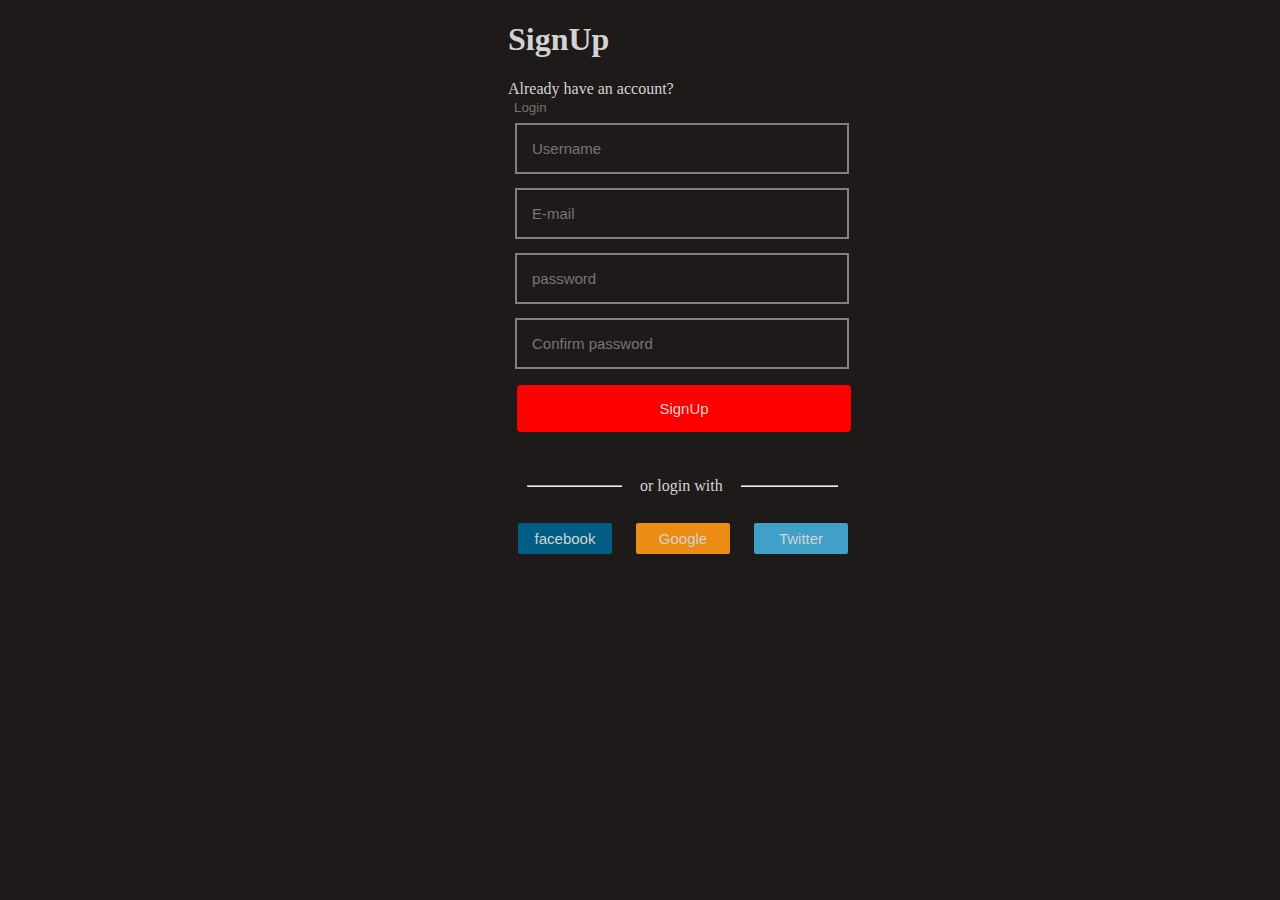
<file: Registration-page.html>
<!DOCTYPE html>
<html lang="en">
<head>
    <meta charset="UTF-8">
    <meta name="viewport" content="width=device-width, initial-scale=1.0">
    <title>TechShop-Signup-page</title>
    <style>
        *{
            background-color: rgb(31, 26, 26);
             color: lightgray;
        }
        .division1{
            display: flex;
        }
        .l-b1{
            border: none;
            color:rgb(113, 116, 106);
        }
        form input{
            font-size:15px;
            margin:7px;
            border: 2px solid gray;
            padding: 15px;
            width:300px;
        }
        form button{
            background-color:red;
            width:340px;
            border-radius: 7px;
            border:solid rgb(31, 26, 26);
            font-size: 15px;
            padding:15px;
            margin:6px;
            cursor: pointer;
        }
        .signupdivision{
            position: relative;
            left:500px;
            color: rgb(31, 26, 26);
            width: 500px;
        }
       hr{
        width:309px;
        position: relative;
        right:76px;
       }
       span{
        position: relative;
        left: 110px;
        background-color: #1f1a1a;
        bottom: 18px;
        padding: 18px;
        margin: 4px;
       }
       .socialmedialinks{
        /* text-align: center; */
       }
       .fb,.google,.twitter{
        margin:7px;
        padding:7px;
        font-size: 15px;
        width:100px;
        border:solid rgb(31, 26, 26);
        border-radius: 5px;
    }
       .fb{
        background-color:#005d83;
        cursor: pointer;
       }
       .google{
        background-color:#ed8c13;
        cursor:pointer;
       }
       .twitter{
        background-color:#40a0c7;
        cursor:pointer;
       }

    </style>
</head>
<body>
    <div class="signupdivision">
        <h1 class="head">SignUp</h1>
        <div class="discription_Div">
           <aside class="discription"> Already have an account?</aside>
           <button class="l-b1">Login</button>
        </div>
        <form class="Signupform">
            <input type="text" placeholder="Username"/><br>
            <input type="email" placeholder="E-mail"/><br>
            <input type="password" placeholder="password"/><br>
            <input type="password"  placeholder="Confirm password"/><br>
            <button type="submit">SignUp</button>
        </form>
        <br><br>
        <hr>
        <span>or login with</span>
        <div class="socialmedialinks">
            <button class="fb">facebook</button>
            <button class="google">Google</button>
            <button class="twitter">Twitter</button>
        </div>
        </div>
</body>
</html>
</file>
